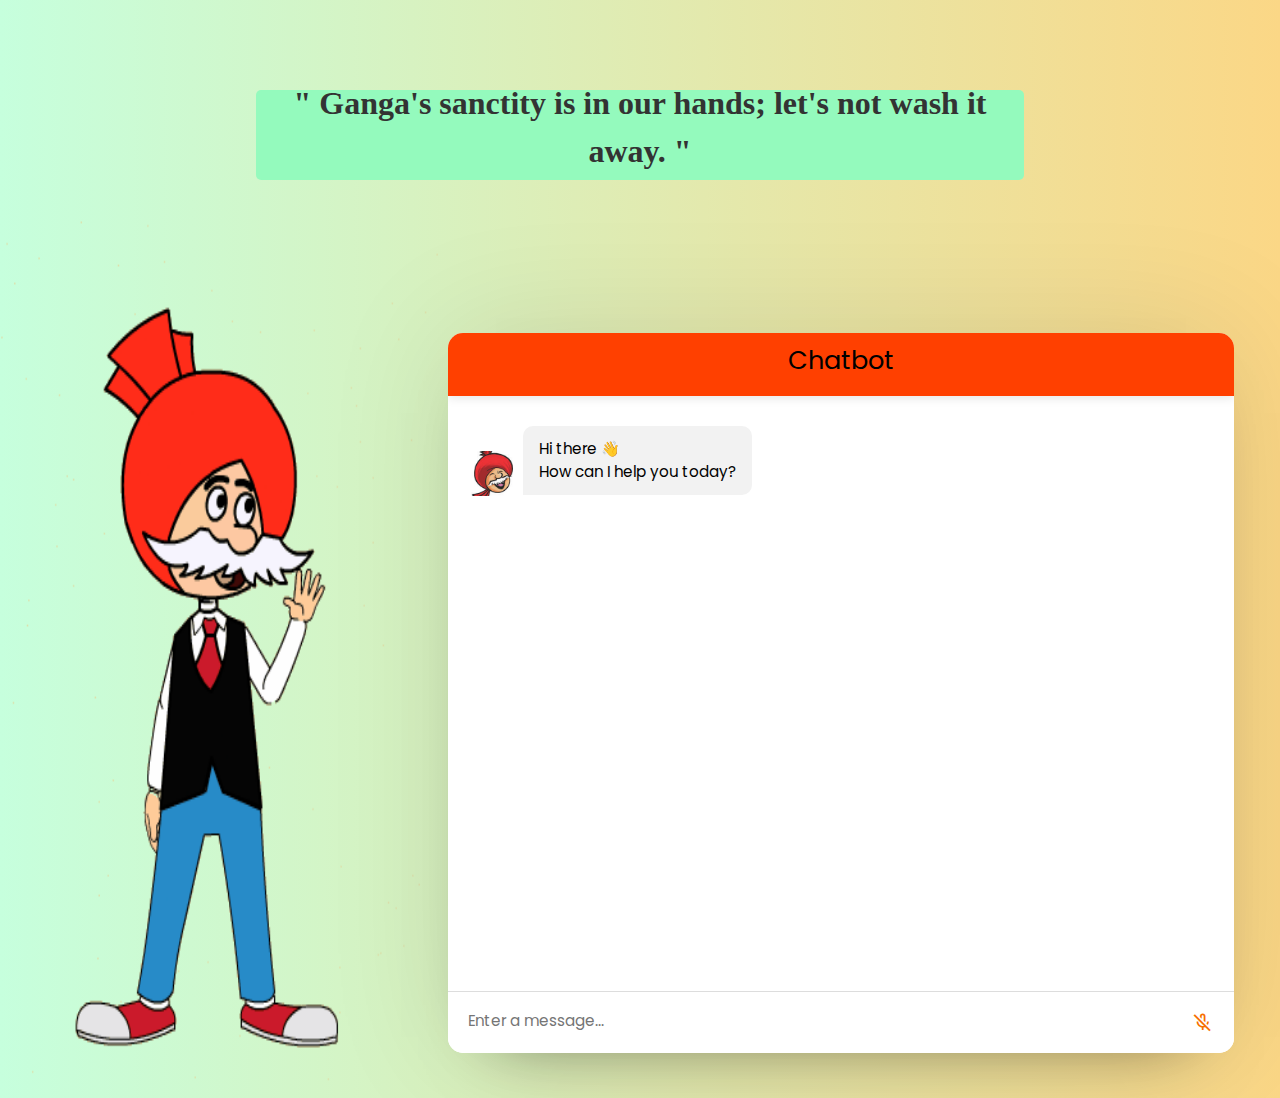
<file: templates/chatbot.html>
<!DOCTYPE html>
<html lang="en">

<head>
	<meta charset="UTF-8">
	<meta name="viewport" content="width=device-width, initial-scale=1.0">
	<link rel="icon" href="/static/images/img1.jpeg">
	<link href="/static/styles/bootstrap.min.css" rel="stylesheet" />
	<link href="/static/styles/font-awesome.min.css" rel="stylesheet">
	<link href="/static/styles/icofont.min.css" rel="stylesheet">
	<link href="/static/styles/magnific-popup.css" rel="stylesheet">
	<link href="/static/styles/animate.min.css" rel="stylesheet">
	<link href="/static/styles/owl.carousel.min.css" rel="stylesheet">
	<link href="/static/styles/owl.theme.default.min.css" rel="stylesheet">
	<link href="/static/styles/swiper.min.css" rel="stylesheet">
	<link href="https://fonts.googleapis.com/css2?family=Mukta:wght@300;400;500;600;700;800&amp;display=swap"
		rel="stylesheet">
	<link href="https://fonts.googleapis.com/css2?family=Halant:wght@400;500;600;700&amp;display=swap" rel="stylesheet">
	<link rel="stylesheet"
		href="https://fonts.googleapis.com/css2?family=Material+Symbols+Outlined:opsz,wght,FILL,GRAD@24,400,0,0" />
	<!-- Goolge icons -->
	<!-- Google Fonts Link For Icons -->
	<link rel="stylesheet"
		href="https://fonts.googleapis.com/css2?family=Material+Symbols+Outlined:opsz,wght,FILL,GRAD@48,400,0,0" />
	<link rel="stylesheet"
		href="https://fonts.googleapis.com/css2?family=Material+Symbols+Rounded:opsz,wght,FILL,GRAD@48,400,1,0" />
	<link rel="stylesheet" href="/static/styles/chatbotstyle.css">
	<!-- Site Main Style Sheet Css -->

	<title>Chatbot</title>
</head>

<body>

	<div class="quotes">
		<p id="quote"></p>
	</div>

	<div class="maincon">

		<div>
			<img src="/static/images/chacha/final.gif" class="chacha-animation" alt="">
		</div>
		<div class="chatbot">
			<header>
				<h2>Chatbot</h2>
				<span class="close-btn material-symbols-outlined">close</span>
			</header>
			<ul class="chatbox">
				<li class="chat incoming">
					<span></span>
					<p>Hi there 👋<br>How can I help you today?</p>
				</li>
			</ul>

			<div class="chat-input">
				<textarea placeholder="Enter a message..." spellcheck="false" required></textarea>
				<span id="send-btn" class="material-symbols-rounded">send</span>

				<span class="material-symbols-outlined" id="voice-input-btn">mic_off</span>

			</div>
		</div>
	</div>
	<script src="/static/scripts/chatbotscript.js"></script>
</body>

</html>
</file>
<file: static/styles/chatbotstyle.css>
@import url('https://fonts.googleapis.com/css2?family=Poppins:wght@400;500;600&display=swap');

* {
  margin: 0;
  padding: 0;
  box-sizing: border-box;
  font-family: "Poppins", sans-serif;

}

body {
  height: 100%;
  width: 100%;
  background: linear-gradient(to right, #c6ffdd, #fbd786);
  background-size: cover;
  background-repeat: no-repeat;


  overflow-x: hidden;
  /* Updated to only hide horizontal overflow */
  overflow-y: auto;
}

.maincon {
  display: flex;
  margin-top: 2vh;
  height: auto;
  padding-right: 10px;
}

.chacha-animation {
  opacity: 0;
  width: 40vw;
  height: 100vh;
  margin-left: -5vw;
  transform: scale(0.5);
  transition: all 1s ease-in;
}

.chatbot {
  height: 80vh;
  width: 80vw;
  /* margin-top: 15vh; */
  margin: 15vh 4vh 0 0;
  /* margin-bottom: 1vh; */
  background: #fff;
  border-radius: 15px;
  overflow: hidden;

  opacity: 0;
  pointer-events: none;
  transform: scale(0.5);
  /* transform-origin: bottom right; */
  box-shadow: 0 0 128px 0 rgba(0, 0, 0, 0.1),
    0 32px 64px -48px rgba(0, 0, 0, 0.5);
  transition: all 1s ease-in;
}

body.show-chatbot .chatbot {
  opacity: 1;
  pointer-events: auto;
  transform: scale(1);
}

.chatbot header {
  padding: 12px 0;
  position: relative;
  text-align: center;
  color: #fff;
  background: #ff4000;
  box-shadow: 0 2px 10px rgba(0, 0, 0, 0.1);
}

.chatbot header span {
  position: absolute;
  right: 15px;
  top: 50%;
  display: none;
  cursor: pointer;
  transform: translateY(-50%);
}

header h2 {
  font-size: 1.6rem;
  color: #000;
  font-weight: 400;
}

.chatbot .chatbox {
  overflow-y: auto;
  height: 70vh;
  padding: 30px 20px 100px;
}

.chatbot :where(.chatbox, textarea)::-webkit-scrollbar {
  width: 6px;
}

.chatbot :where(.chatbox, textarea)::-webkit-scrollbar-track {
  background: #fff;
  border-radius: 25px;
}

.chatbot :where(.chatbox, textarea)::-webkit-scrollbar-thumb {
  background: #ccc;
  border-radius: 25px;
}

.chatbox .chat {
  display: flex;
  list-style: none;
}

.chatbox .outgoing {
  margin: 20px 0;
  justify-content: flex-end;
}

.chatbox .incoming span {
  background-image: url('/static/images/img1.jpeg');
  background-size: cover;
  width: 45px;
  height: 45px;
  color: #fff;
  cursor: default;
  text-align: center;
  line-height: 32px;
  align-self: flex-end;
  /* background: #724ae8; */
  border-radius: 4px;
  margin: 0 10px 15px 0;
}

.chatbox .chat p {
  white-space: pre-wrap;
  padding: 12px 16px;
  border-radius: 10px 10px 0 10px;
  max-width: 75%;
  color: #fff;
  font-size: 0.95rem;
  background: #f76f00;
}

.chatbox .incoming p {
  border-radius: 10px 10px 10px 0;

}

.chatbox .chat p.error {
  color: #721c24;
  background: #f8d7da;
}

.chatbox .incoming p {
  color: #000;
  background: #f2f2f2;
}

.chatbot .chat-input {
  display: flex;
  gap: 5px;
  position: absolute;
  bottom: 0;
  width: 100%;
  background: rgb(255, 255, 255);
  padding: 3px 20px;
  border-top: 1px solid #ddd;
}

.chat-input textarea {
  height: 55px;
  width: 100%;
  border: none;
  outline: none;
  resize: none;
  max-height: 180px;
  padding: 15px 15px 15px 0;
  font-size: 0.95rem;
}

.chat-input span {
  align-self: flex-end;
  color: #f76f00;
  cursor: pointer;
  height: 55px;
  display: flex;
  align-items: center;
  /* visibility: hidden; */
  font-size: 1.35rem;
}
.chat-input #send-btn{
  visibility: hidden;
}

.chat-input img {
  max-height: 20px;

}

.chat-input textarea:valid~span {
  visibility: visible;
}
.chat-input textarea:valid~#send-btn {
  visibility: visible;
}

.chat-input #speak-btn {
  visibility: visible;
}

.quotes {
  width: 60vw;
  margin: 10vh auto 0;
  height: 10vh;
  display: flex;
  align-items: center;
  justify-content: center;
  text-align: center;
  background: linear-gradient(#94fabd);
  border: none;
  border-radius: 5px;

}

.quotes p {
  font-size: 2rem;
  font-weight: 600;
  font-family: Georgia, 'Times New Roman', Times, serif;
  color: #333;
}

@media (max-width: 500px) {
  .maincon {
    display: flex;
    justify-content: space-between;
  }

  .chatbot {
    height: 80vh;
    border-radius: 10px;
    width: 70vw;
    justify-self: flex-end;
    margin-right: 10px;
  }

  .chacha-animation {
    width: 30vw;
    height: 100vh;
    transform: scale(0.5);
    /* margin-top: 10vh; */
    transition: all 1s ease-in;
  }

  .chatbot .chat-input {
    height: 10%;
    padding: 2px 7px;
    max-height: 20%;
  }

  .chat-input textarea {
    font-size: 0.8rem;
  }

  .chatbox .incoming span {
    width: 30px;
    height: 30px;
  }

  .outgoing,
  .incoming {
    margin: 5px 0;
  }

  .chatbox .incoming p {
    font-size: 0.8rem;
  }

  .chatbox .outgoing p {
    margin: 0;
    font-size: 0.8rem;
  }

  .quotes p {
    font-size: 1.2rem;
  }
}
</file>
